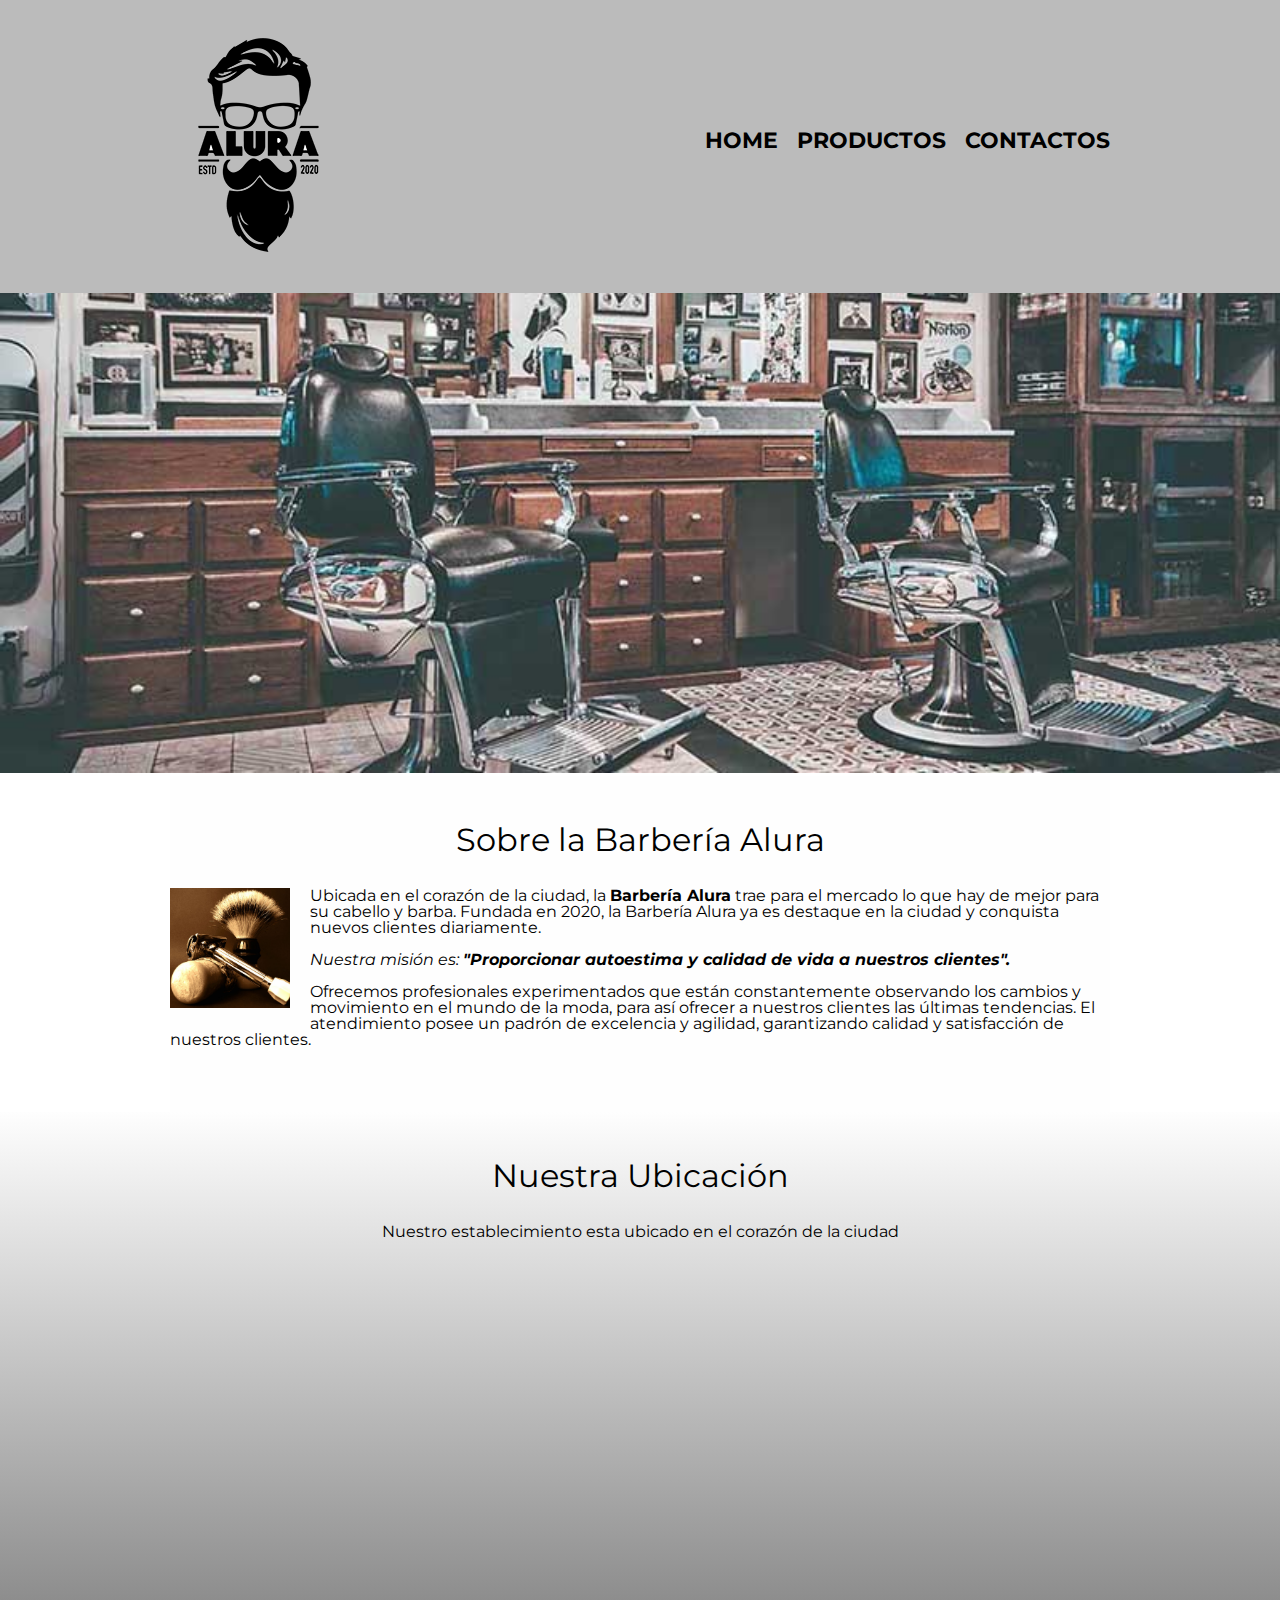
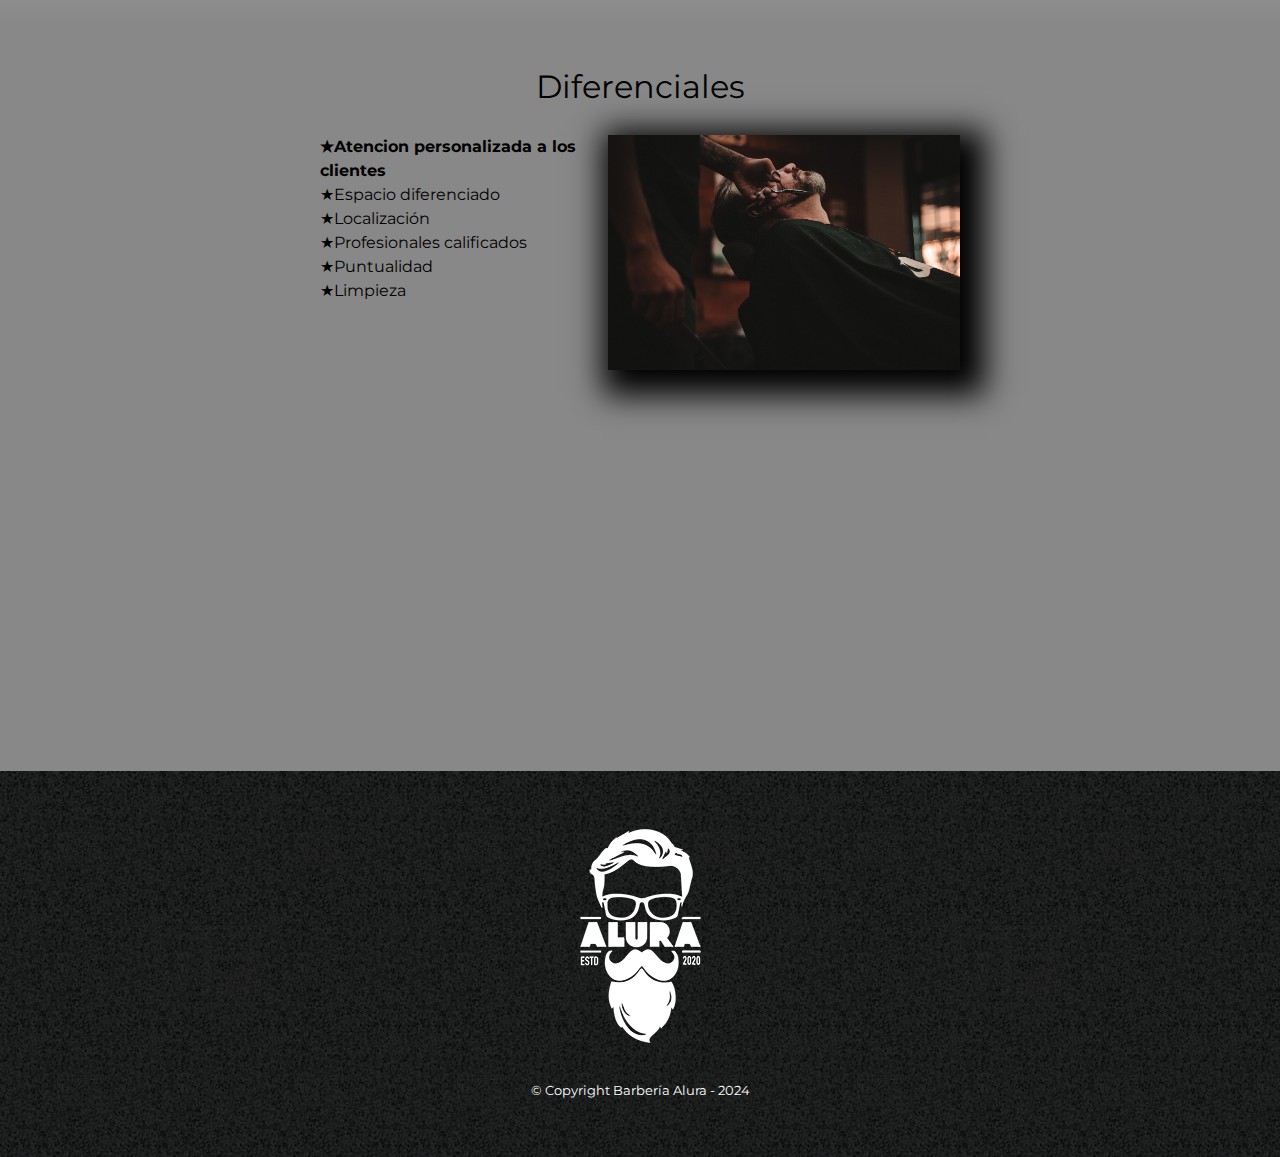
<file: index.html>
<!DOCTYPE html>
<html lang="es">
<head>
    <meta charset="UTF-8">
    <meta name="viewport" content="width=device-width, initial-scale=1.0">
    <title>Barberia Alura</title>
    <link rel="stylesheet" href="reset.css">
    <link rel="stylesheet" href="style.css">
    <link rel="preconnect" href="https://fonts.googleapis.com">
<link rel="preconnect" href="https://fonts.gstatic.com" crossorigin>
<link href="https://fonts.googleapis.com/css2?family=Montserrat:ital,wght@0,100..900;1,100..900&display=swap" rel="stylesheet">
</head>
<body>
<header>
    <div class="caja">
        <h1><img src="imagenes/logo.png" alt="Logo de Barbería"></h1>
        <nav>
            <ul>
                <li><a href="index.html" >Home</a></li>
                <li><a href="productos.html">Productos</a></li>
                <li><a href="contacto.html">Contactos</a></li>
            </ul>
        </nav>
    </div>     
</header>
 <img class="banner" src="banner/banner.jpg" alt="">
 <main>
    <section class="principal">
        <h2 class="titulo-principal">Sobre la Barbería Alura</h2>
        <img class="utensilios" src="imagenes/utensilios.jpg" alt="Utensilios de un barbero">
    <p>Ubicada en el corazón de la ciudad, la <strong>Barbería Alura</strong> trae para el mercado lo que hay de mejor para su cabello y barba.
    Fundada en 2020, la Barbería Alura ya es destaque en la ciudad y conquista nuevos clientes diariamente.</p>
    
    <p id="mision"><em>Nuestra misión es: <strong>"Proporcionar autoestima y calidad de vida a nuestros clientes".</strong></em></p>
    
    <p>Ofrecemos profesionales experimentados que están constantemente observando los cambios y movimiento en el mundo de la
    moda, para así ofrecer a nuestros clientes las últimas tendencias. El atendimiento posee un padrón de excelencia y
    agilidad, garantizando calidad y satisfacción de nuestros clientes.</p>    
    </section>

    <section class="mapa">
        <h3 class="titulo-principal">Nuestra Ubicación</h3>
        <p>Nuestro establecimiento esta ubicado en el corazón de la ciudad</p>
        <div class="mapa-contenido">
            <iframe src="https://www.google.com/maps/embed?pb=!1m18!1m12!1m3!1d6792.389063838125!2d-77.05014530037876!3d-12.098270322297147!2m3!1f0!2f0!3f0!3m2!1i1024!2i768!4f13.1!3m3!1m2!1s0x9105c842bd2342fb%3A0x7e3183f45f461207!2sSan%20Isidro!5e0!3m2!1ses-419!2spe!4v1708801151130!5m2!1ses-419!2spe" width="100%" height="300" style="border:0;" allowfullscreen="" loading="lazy" referrerpolicy="no-referrer-when-downgrade"></iframe>
        </div>
        
    </section>

    <section class="diferenciales">
        <h3 class="titulo-principal">Diferenciales</h3>    
    
        <div class="contenido-diferenciales">
            <ul class="lista-disferenciales">
                <li class="items">Atencion personalizada a los clientes</li>
                <li class="items">Espacio diferenciado</li>
                <li class="items">Localización</li>
                <li class="items">Profesionales calificados</li>
                <li class="items">Puntualidad</li>
                <li class="items">Limpieza</li>
            </ul><img src="diferenciales/diferenciales.jpg" class="imagen-diferenciales">
        </div>
        <div class="video">
            <iframe width="100%" height="315" src="https://www.youtube.com/embed/wcVVXUV0YUY?si=ATZOsjzGNiIO9UI1" title="YouTube video player" frameborder="0" allow="accelerometer; autoplay; clipboard-write; encrypted-media; gyroscope; picture-in-picture; web-share" allowfullscreen></iframe>
        </div>  
    </section>

      
  

 </main>   

<footer>
    <img src="imagenes/logo-blanco.png" alt="Logo de Barbería">
    <p class="copyright">&copy Copyright Barbería Alura - 2024</p>
</footer>

</body>
</html>
</file>
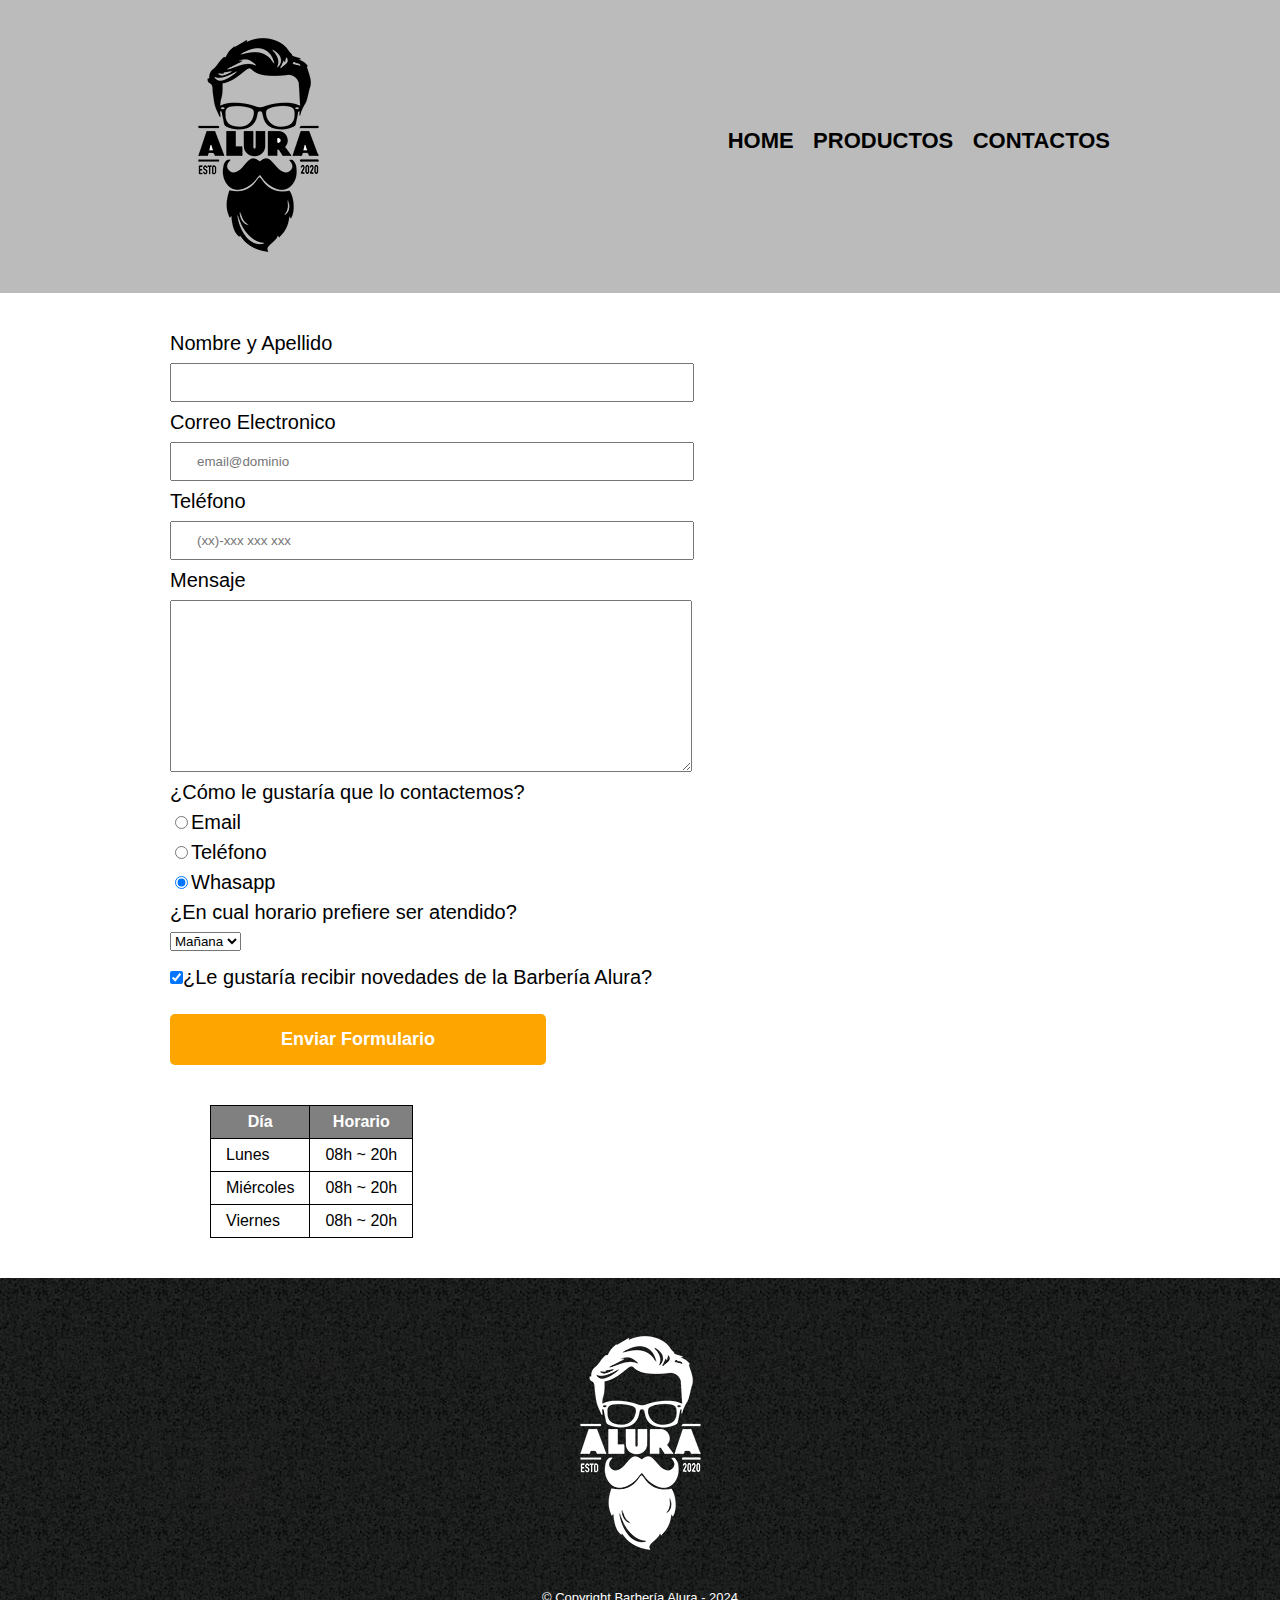
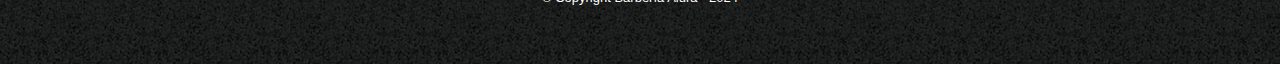
<file: contacto.html>
<!DOCTYPE html>
<html lang="es">
<head>
    <meta charset="UTF-8">
    <meta name="viewport" content="width=device-width, initial-scale=1.0">
    <title>Contacto - Barbería Alura</title>
    <link rel="stylesheet" href="reset.css">
    <link rel="stylesheet" href="style.css">
</head>
<body>
    <header>
        <div class="caja">
            <h1><img src="imagenes/logo.png" alt="Logo de Barbería"></h1>
            <nav>
                <ul>
                    <li><a href="index.html" >Home</a></li>
                    <li><a href="productos.html">Productos</a></li>
                    <li><a href="contacto.html">Contactos</a></li>
                </ul>
            </nav>
        </div>        
        
    </header>       
    <main class="formulario">
        <form action="">
            <label for="nombreapellido">Nombre y Apellido</label>
            <input type="text" id="nombreapellido" class="input-padron" required>

            <label for="correoelectronico">Correo Electronico</label>
            <input type="email" id="correoelectronico" class="input-padron" required placeholder="email@dominio">

            <label for="telefono">Teléfono</label>
            <input type="tel" id="telefono" class="input-padron" required placeholder="(xx)-xxx xxx xxx">

            <label for="mensaje">Mensaje</label>
            <textarea name="" id="mensaje" cols="70" rows="10" class="input-padron" required></textarea>

            <fieldset>
                <legend>¿Cómo le gustaría que lo contactemos?</legend>

                <label for="radio-email"><input type="radio" name="contacto" value="email" id="radio-email">Email</label>
                

                <label for="radio-telefono"><input type="radio" name="contacto" value="telefono" id="radio-telefono">Teléfono</label>
                

                <label for="radio-whasapp"><input type="radio" name="contacto" value="whasapp" id="radio-Whasapp" checked>Whasapp</label>
                
            </fieldset>
            
            <fieldset>
                <legend>¿En cual horario prefiere ser atendido?</legend>
                <select name="" id="">
                    <option value="">Mañana</option>
                    <option value="">Tarde</option>
                    <option value="">Noche</option>
                </select>
            </fieldset>

            <label for=""><input type="checkbox" class="checkbox" checked>¿Le gustaría recibir novedades de la Barbería Alura?</label>

            <input type="submit" value="Enviar Formulario" class="enviar">

        </form>
        <table>
            <thead>
                <th>Día</th>
                <th>Horario</th>
            </thead>
            <tbody>
                <td>Lunes</td>
                <td>08h ~ 20h</td>
            </tbody>
            <tr>
                <td>Miércoles</td>
                <td>08h ~ 20h</td>
            </tr>
            <tr>
                <td>Viernes</td>
                <td>08h ~ 20h</td>
            </tr>
        </table>

    </main>
    <footer>
        <img src="imagenes/logo-blanco.png" alt="Logo de Barbería">
        <p class="copyright">&copy Copyright Barbería Alura - 2024</p>
    </footer>
</body>
</file>
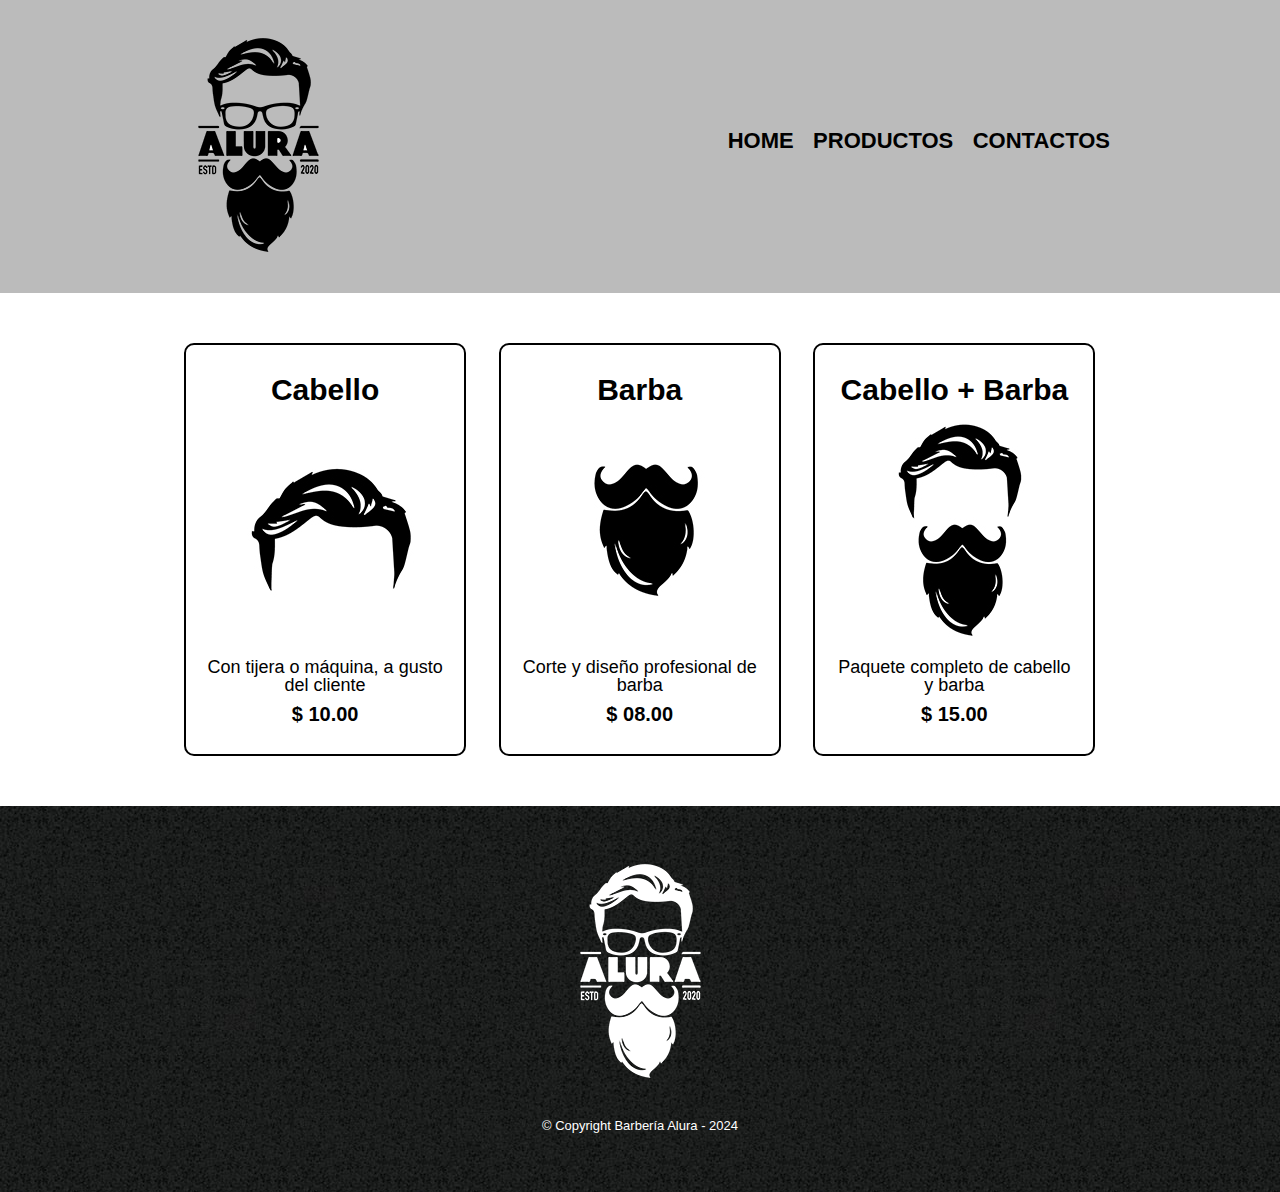
<file: productos.html>
<!DOCTYPE html>
<html lang="es">
<head>
    <meta charset="UTF-8">
    <meta name="viewport" content="width=device-width, initial-scale=1.0">
    <title>Productos - Barbería Alura</title>
    <link rel="stylesheet" href="reset.css">
    <link rel="stylesheet" href="style.css">
</head>
<body>
    <header>
        <div class="caja">
            <h1><img src="imagenes/logo.png" alt=""></h1>
            <nav>
                <ul>
                    <li><a href="index.html" >Home</a></li>
                    <li><a href="productos.html">Productos</a></li>
                    <li><a href="contacto.html">Contactos</a></li>
                </ul>
            </nav>
        </div>        
        
    </header>
    <main>
       
        <ul class="productos">
            <li>
                <h2>Cabello</h2>
                <img src="imagenes/cabello.jpg" alt="">
                <p class="producto-descripcion">Con tijera o máquina, a gusto del cliente</p>
                <p class="producto-precio">$ 10.00</p>             
            </li>
            <li>
                <h2>Barba</h2>
                <img src="imagenes/barba.jpg" alt="">
                <p class="producto-descripcion">Corte y diseño profesional de barba</p>
                <p class="producto-precio">$ 08.00</p>             
            </li>
            <li>
                <h2>Cabello + Barba</h2>
                <img src="imagenes/cabello+barba.jpg" alt="">
                <p class="producto-descripcion">Paquete completo de cabello y barba</p>
                <p class="producto-precio">$ 15.00</p>             
            </li>
        </ul>
    </main>
    <footer>
        <img src="imagenes/logo-blanco.png" alt="">
        <p class="copyright">&copy Copyright Barbería Alura - 2024</p>
    </footer>
</body>
</html>
</file>
<file: style.css>
body{
    font-family: "Montserrat", sans-serif;
  font-optical-sizing: auto;
  
}

header{
    background-color: #BBBBBB;
    padding: 20px 0;
    
}
.caja{
    width: 940px;
    position: relative;
    margin: 0 auto;
}

.formulario{
    width: 940px;
    margin: 0 auto;
}


nav{
    position: absolute;
    top: 110px;
    right: 0;
}

nav li{
    display: inline;
    margin: 0 0 0 15px;
}

nav a{
    text-transform: uppercase;
    color: black;
    font-weight: bold;
    font-size: 22px;
    text-decoration: none;
    

}

nav a:hover{
    color: #c78c19;
    text-decoration:  underline;
   
}

.productos{
   
   width: 940px;
   margin: 0 auto;
   
   padding: 50px;

}

.productos li{
    display: inline-block;
    text-align: center;
    width: 30%;
    vertical-align: top;    
    margin: 0 1.5%;
    padding: 30px 20px;
    box-sizing: border-box;  
    border: 2px solid black;
    border-radius: 10px;
}

.productos li:hover{
    border-color: #c78c19;  

}

.productos li:active{
    border-color: #088c19; 
}


.productos h2{
 font-size: 30px;
 font-weight: bold;
}

.productos li:hover h2{
    font-size: 33px;
}
.producto-descripcion{
    font-size: 18px;
}
.producto-precio{
    font-size: 20px;
    font-weight: bold;
    margin-top: 10px;
}

footer{
    text-align: center;
    background: url(imagenes/bg.jpg);
    padding: 40px;
}
.copyright{
    color: #ffffff;
    font-size: 13px;
    margin: 20px;
}


form{
    margin: 40px 0;
}

form label, form legend{
    display: block;
    font-size:  20px;
    margin: 0 0 10px;
}

.input-padron{
    display: block;    
    margin: 0 0 10px;
    padding: 10px 25px;
    width: 50%;    
}

.checkbox{
    margin: 20px 0;
}

.enviar{
    width: 40%;
    padding: 15px 0;
    font-size: 18px;
    font-weight: bold;
    color: #ffffff;
    background-color: orange;
    border: none;
    border-radius: 5px;
    transition: 1s all;
}

.enviar:hover{
    
    background: darkorange;
    transform: scale(1.2);

}

table{
    margin: 40px;
}
thead{
    background: gray;
    color: white;
    font-weight: bold;
}
td,th{
    border: 1px solid black;
    padding: 8px 15px;
    
}

/*css para nuestra home*/


.banner{
width: 100%;
}

.principal{
     padding: 3em 0;
     background: #fefefe;
     width: 940px;
     margin: 0 auto;   
  
}

.titulo-principal{
    text-align: center;
    font-size: 2em;
    margin: 0 0 1em;
    clear: left;
}



.principal p{
    margin: 0 0 1em;
    
}



.principal strong{
    font-weight: bold;
}
.principal em{
    font-style: italic;
}


.utensilios{
    width: 120px;
    float: left;
    margin: 0 20px 20px 0;
}

.mapa{
    padding: 3em 0;
    background: linear-gradient(#FEFEFE,#888888);


}

.mapa p{

    margin: 0 0 2em;
    text-align: center;
}

.mapa-contenido{
    width: 940px;
     margin: 0 auto;   
}

.diferenciales{
    padding: 3em 0;
    background: #888888;
}

.contenido-diferenciales{
    width: 640px;
    margin: auto;
}
.lista-disferenciales{
    width: 45%;
    display: inline-block;
    vertical-align:top ;
   
}

.items{
    line-height: 1.5;
}

.items:before{
    content:"★";
}

.items:first-child{
    font-weight: bold;
}

.imagen-diferenciales{
    width: 55%;
    transition: 400ms;
    box-shadow: 10px 10px 30px 15px black;
}

.imagen-diferenciales:hover{
    opacity: 0.3;
}
.video{
    width:560px ;
    margin: 1em auto;
}

@media screen and (max-width: 480px) {
  
  h1{
    text-align: center;
  }
  nav{
    position: static;
  }
  
    .caja, .principal, .mapa-contenido, .contenido-diferenciales,.video{
    width: auto;
  }

  .lista-diferenciales,.imagen-diferenciales{
    width:100% ;
  }
}
</file>
